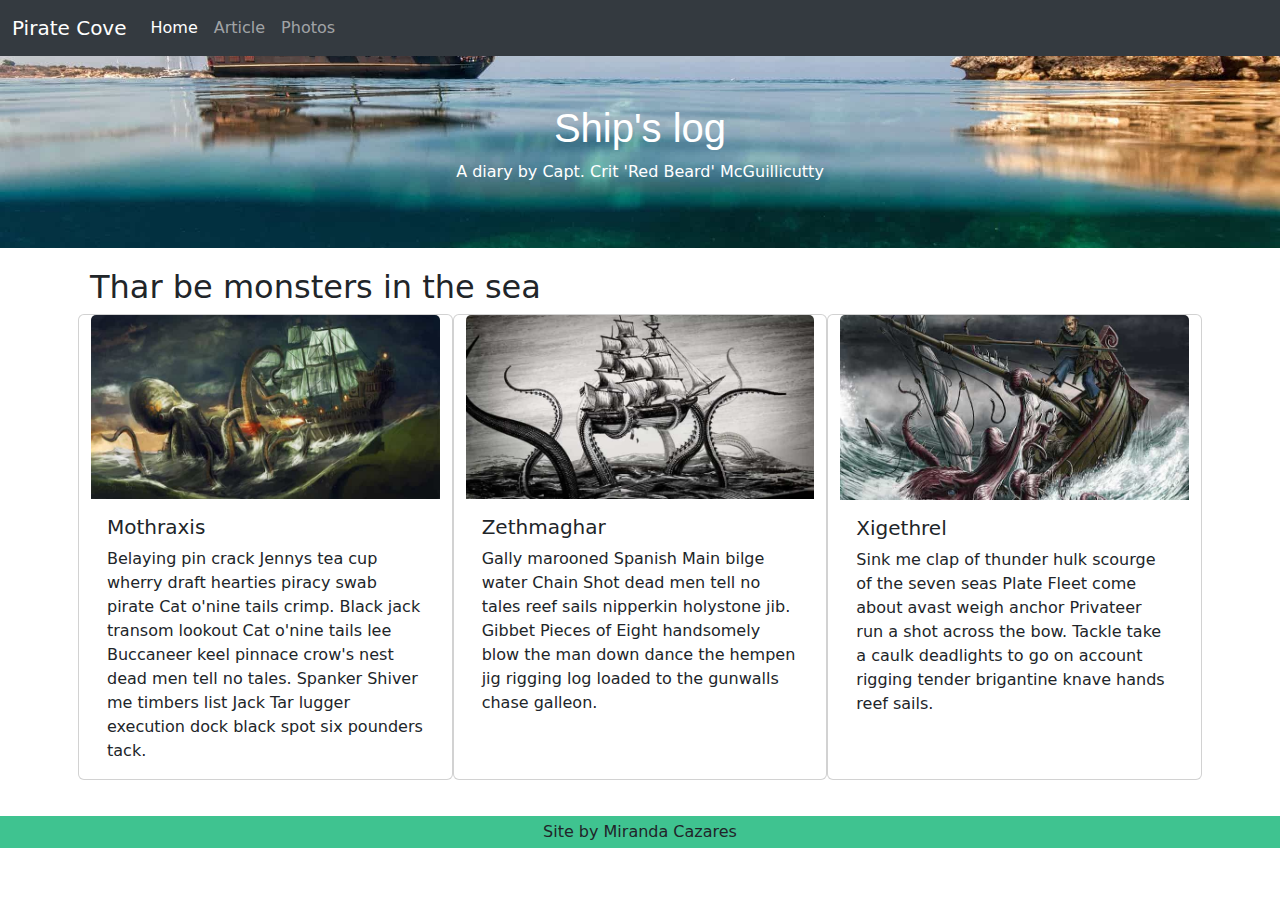
<file: docs/index.html>
<!DOCTYPE html>
<html class="no-js" lang="en">
<head>
  <title>Bootstrap 5 Layout</title>
  <meta http-equiv="x-ua-compatible" content="ie=edge">
  <meta name="viewport" content="width=device-width, initial-scale=1.0" />
  <link rel="stylesheet" href="css/styles.css">
</head>

<body>
  <nav class="navbar navbar-expand-lg bg-body-secondary" data-bs-theme="dark"> 
    <div class="container-fluid">
      <a class="navbar-brand" href="#">Pirate Cove</a>
      <button class="navbar-toggler" type="button" data-bs-toggle="collapse" data-bs-target="#navbarNav" aria-controls="navbarNav" aria-expanded="false" aria-label="Toggle navigation">
        <span class="navbar-toggler-icon"></span>
      </button>
      <div class="collapse navbar-collapse" id="navbarNav">
        <ul class="navbar-nav">
          <li class="nav-item">
            <a class="nav-link active" aria-current="page" href="index.html">Home</a>
          </li>
          <li class="nav-item">
            <a class="nav-link" href="article.html">Article</a>
          </li>
          <li class="nav-item">
            <a class="nav-link" href="carousel.html">Photos</a>
          </li>
        </ul>
      </div>
    </div>
  </nav>

  <div class="mt-0 p-5 bg-primary mw-100 mh-100 text-white text-center" id="jumbotron">
    <background-img src="img/pirate-ship.jpg">
    <h1>Ship's log</h1>
    <p> A diary by Capt. Crit 'Red Beard' McGuillicutty</p>
  </div>
 
  <div class="container">
    <h2>Thar be monsters in the sea</h2>
    <div class="row row-cols-1 row-cols-md-3 g-4">
      <div class="card" >
        <img src="img/kraken01.jpg" class="card-img-top" alt="..."> 
        <div class="card-body">
          <h5 class="card-title">Mothraxis</h5>
           <p class="card-text">Belaying pin crack Jennys tea cup wherry draft hearties piracy swab pirate Cat o'nine tails crimp. Black jack transom lookout Cat o'nine tails lee Buccaneer keel pinnace crow's nest dead men tell no tales. Spanker Shiver me timbers list Jack Tar lugger execution dock black spot six pounders tack.</p>
        </div>
      </div>
      <div class="card">
        <img src="img/kraken02.jpg" class="card-img-top" alt="...">
        <div class="card-body">
          <h5 class="card-title">Zethmaghar</h5>
          <p class="card-text">Gally marooned Spanish Main bilge water Chain Shot dead men tell no tales reef sails nipperkin holystone jib. Gibbet Pieces of Eight handsomely blow the man down dance the hempen jig rigging log loaded to the gunwalls chase galleon.</p>
        </div>
      </div>
      <div class="card">
        <img src="img/kraken03.jpg" class="card-img-top" alt="...">
        <div class="card-body">
          <h5 class="card-title">Xigethrel</h5>
          <p class="card-text">Sink me clap of thunder hulk scourge of the seven seas Plate Fleet come about avast weigh anchor Privateer run a shot across the bow. Tackle take a caulk deadlights to go on account rigging tender brigantine knave hands reef sails.</p>
        </div>
      </div>
    </div>
  </div>




  <!-- Content starts here -->

  <footer class="site-footer">
     <div id="footer-content">
       <p class="text-center m-3 p-1">Site by Miranda Cazares</p>
     </div>
  </footer>

  <!-- Closing scripts here -->
  <script src="js/bootstrap.bundle.min.js"></script>
</body>
</html>
</file>
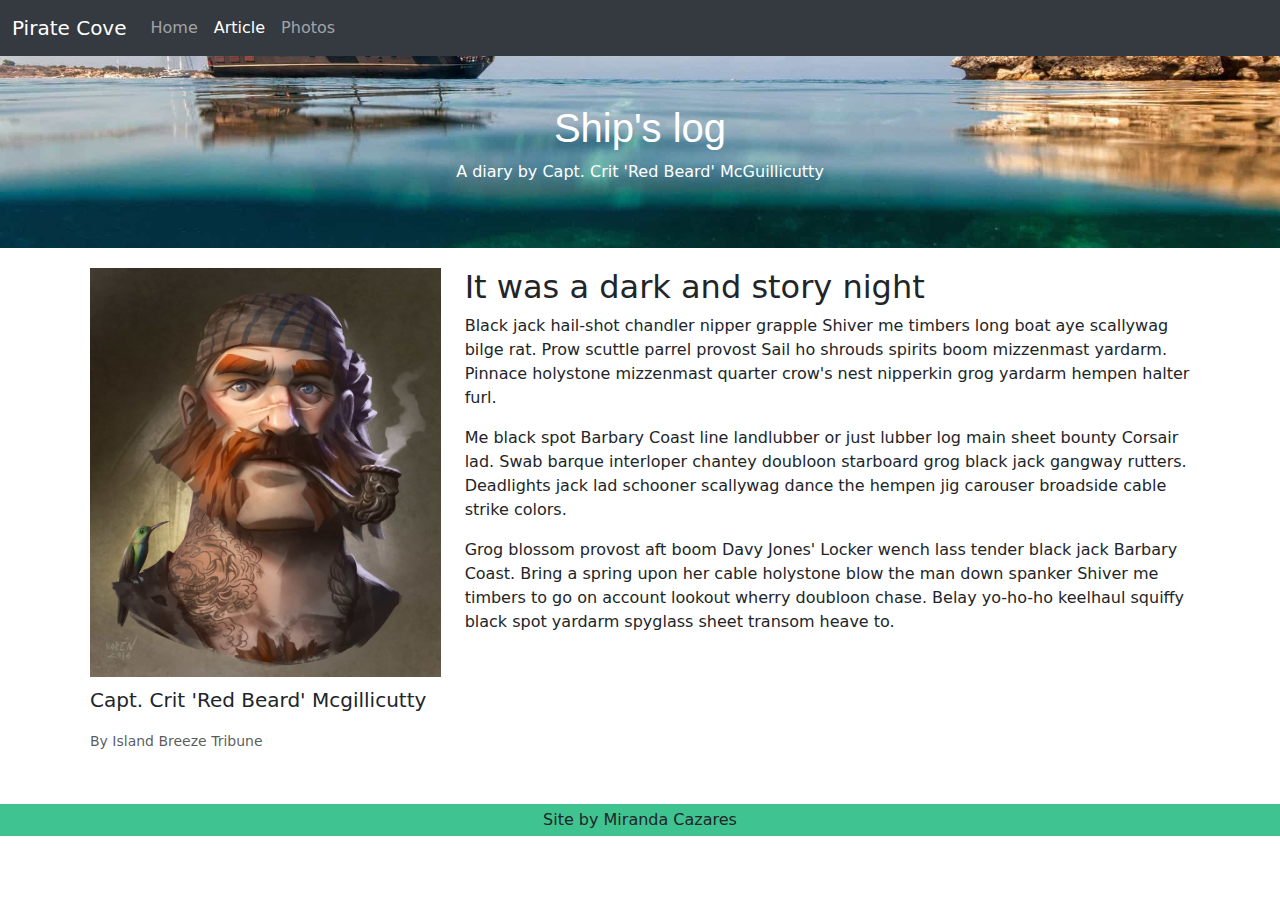
<file: docs/article.html>
<!DOCTYPE html>
<html class="no-js" lang="en">
<head>
  <title>Bootstrap 5 Layout</title>
  <meta http-equiv="x-ua-compatible" content="ie=edge">
  <meta name="viewport" content="width=device-width, initial-scale=1.0" />
  <link rel="stylesheet" href="css/styles.css">
</head>

<body>
  <nav class="navbar navbar-expand-lg bg-body-secondary" data-bs-theme="dark"> 
    <div class="container-fluid">
      <a class="navbar-brand" href="#">Pirate Cove</a>
      <button class="navbar-toggler" type="button" data-bs-toggle="collapse" data-bs-target="#navbarNav" aria-controls="navbarNav" aria-expanded="false" aria-label="Toggle navigation">
        <span class="navbar-toggler-icon"></span>
      </button>
      <div class="collapse navbar-collapse" id="navbarNav">
        <ul class="navbar-nav">
          <li class="nav-item">
            <a class="nav-link" aria-current="page" href="#">Home</a>
          </li>
          <li class="nav-item">
            <a class="nav-link active" href="article.html">Article</a>
          </li>
          <li class="nav-item">
            <a class="nav-link" href="carousel.html">Photos</a>
          </li>
        </ul>
      </div>
    </div>
  </nav>

  <div class="mt-0 p-5 bg-primary mw-100 mh-100 text-white text-center" id="jumbotron">
    <h1>Ship's log</h1>
    <p> A diary by Capt. Crit 'Red Beard' McGuillicutty</p>
  </div>
 
  <div class="container">
    <div class="row">
      <div class="col-md-6 col-lg-4">
        <figure class="figure">
          <img src="img/pirate.jpg" class="figure-img img-fluid" alt="Capt. Red Beard">
          <p class="lead">Capt. Crit 'Red Beard' Mcgillicutty</p>
          <figcaption class="figure-caption">By Island Breeze Tribune</figcaption>
        </figure>
      </div>
      <div class="col-md-6 col-lg-8">
        <h2>It was a dark and story night</h2> 
            <p>Black jack hail-shot chandler nipper grapple Shiver me timbers long boat aye scallywag bilge rat. Prow scuttle parrel provost Sail ho shrouds spirits boom mizzenmast yardarm. Pinnace holystone mizzenmast quarter crow's nest nipperkin grog yardarm hempen halter furl.</p>
            <p>Me black spot Barbary Coast line landlubber or just lubber log main sheet bounty Corsair lad. Swab barque interloper chantey doubloon starboard grog black jack gangway rutters. Deadlights jack lad schooner scallywag dance the hempen jig carouser broadside cable strike colors. </p>
            <p>Grog blossom provost aft boom Davy Jones' Locker wench lass tender black jack Barbary Coast. Bring a spring upon her cable holystone blow the man down spanker Shiver me timbers to go on account lookout wherry doubloon chase. Belay yo-ho-ho keelhaul squiffy black spot yardarm spyglass sheet transom heave to.</p>
      </div>
    </div>
  </div>

  <!-- Content starts here -->

  <footer class="site-footer">
     <div id="footer-content">
       <p class="text-center m-3 p-1">Site by Miranda Cazares</p>
     </div>
  </footer>

  <!-- Closing scripts here -->
  <script src="js/bootstrap.bundle.min.js"></script>
</body>
</html>
</file>
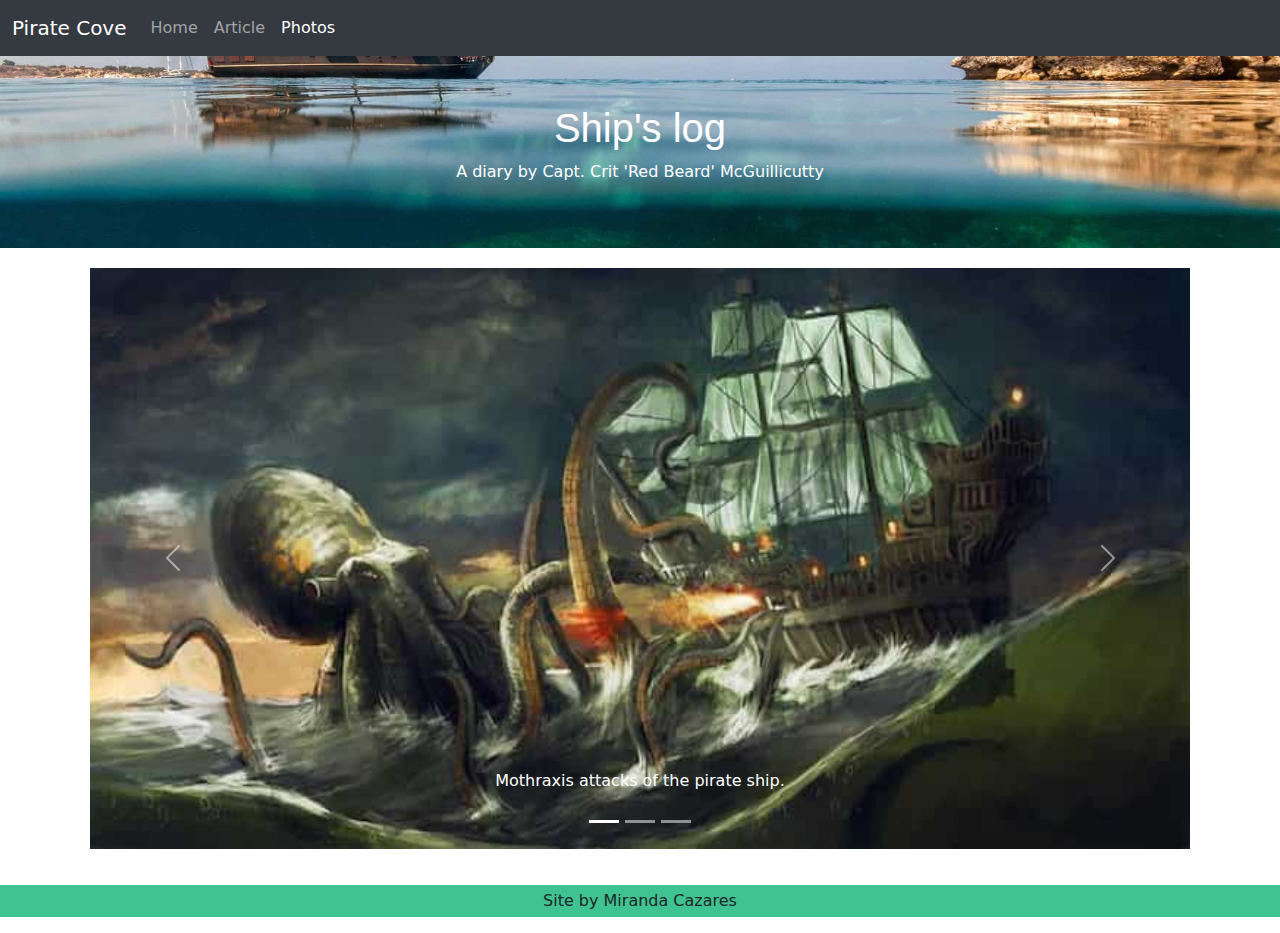
<file: docs/carousel.html>
<!DOCTYPE html>
<html class="no-js" lang="en">
<head>
  <title>Bootstrap 5 Layout</title>
  <meta http-equiv="x-ua-compatible" content="ie=edge">
  <meta name="viewport" content="width=device-width, initial-scale=1.0" />
  <link rel="stylesheet" href="css/styles.css">
</head>

<body>
  <nav class="navbar navbar-expand-lg bg-body-secondary" data-bs-theme="dark"> 
    <div class="container-fluid">
      <a class="navbar-brand" href="#">Pirate Cove</a>
      <button class="navbar-toggler" type="button" data-bs-toggle="collapse" data-bs-target="#navbarNav" aria-controls="navbarNav" aria-expanded="false" aria-label="Toggle navigation">
        <span class="navbar-toggler-icon"></span>
      </button>
      <div class="collapse navbar-collapse" id="navbarNav">
        <ul class="navbar-nav">
          <li class="nav-item">
            <a class="nav-link" aria-current="page" href="#">Home</a>
          </li>
          <li class="nav-item">
            <a class="nav-link" href="article.html">Article</a>
          </li>
          <li class="nav-item">
            <a class="nav-link active" href="carousel.html">Photos</a>
          </li>
        </ul>
      </div>
    </div>
  </nav>

  <div class="mt-0 p-5 bg-primary mw-100 mh-100 text-white text-center" id="jumbotron">
    <h1>Ship's log</h1>
    <p> A diary by Capt. Crit 'Red Beard' McGuillicutty</p>
  </div>

  <div class="container .col-md-8 .offset-md-2">
    <div id="carouselExampleCaptions" class="carousel slide" data-bs-ride="carousel">
      <div class="carousel-indicators">
        <button type="button" data-bs-target="#carouselExampleCaptions" data-bs-slide-to="0" class="active" aria-current="true" aria-current="false"></button>
        <button type="button" data-bs-target="#carouselExampleCaptions" data-bs-slide-to="1" aris-label="slide 2"></button>
        <button type="button" data-bs-target="#carouselExampleCaptions" data-bs-slide-to="2" aris-label="slide 3"></button>
      </div>
      <div class="carousel-inner">
        <div class="carousel-item active">
        <img src="img/kraken01.jpg" class="d-block w-100" alt="...">
        <div class="carousel-caption d-none d-md-block">
          <p>Mothraxis attacks of the pirate ship.</p>
        </div>
      </div>
      <div class="carousel-item">
        <img src="img/kraken02.jpg" class="d-block w-100" alt="...">
        <div class="carousel-caption d-none d-md-block">
          <p>Zethmaghar attempts to split the ship in half.</p>
      </div>
    </div>
    <div class="carousel-item">
      <img src="img/kraken03.jpg" class="d-block w-100" alt="...">
      <div class="carousel-caption d-none d-md-block">
        <p>Xigethrel pulls the fisherman into the sea.</p>
      </div>
    </div>
    </div>
    <button class="carousel-control-prev" type="button" data-bs-target="#carouselExampleCaptions" data-bs-slide="prev">
      <span class="carousel-control-prev-icon" aria-hidden="true"></span>
      <span class="visually-hidden">Previous</span>
    </button>
    <button class="carousel-control-next" type="button" data-bs-target="#carouselExampleCaptions" data-bs-slide="next">
      <span class="carousel-control-next-icon" aria-hidden="true"></span>
      <span class="visually-hidden">Next</span>
    </button>
      </div>
  </div>

<!-- Content starts here -->

<footer class="site-footer">
  <div id="footer-content">
    <p class="text-center m-3 p-1">Site by Miranda Cazares</p>
  </div>
</footer>

<!-- Closing scripts here -->
<script src="js/bootstrap.bundle.min.js"></script>
</body>
</html>
</file>
